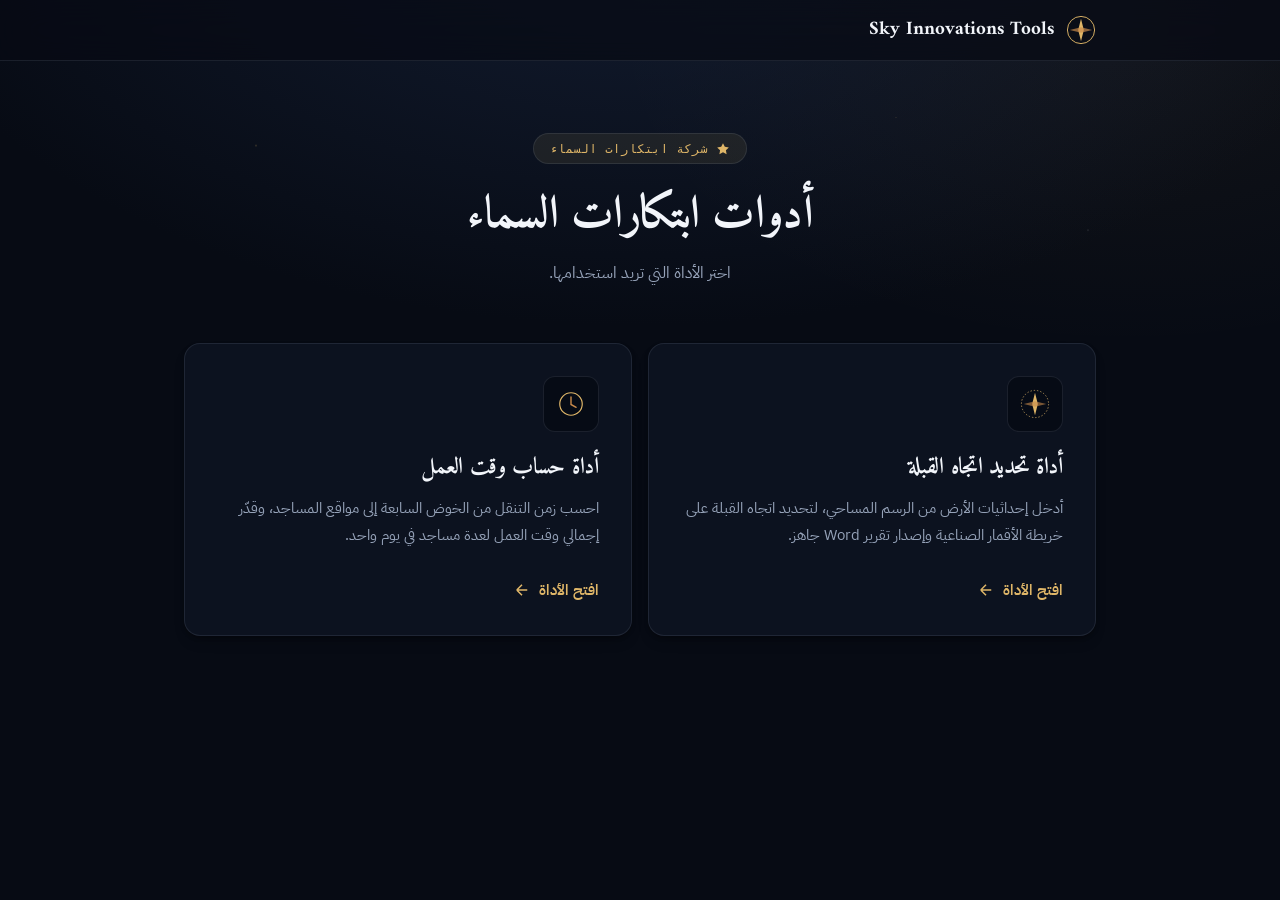
<file: index.html>
<!doctype html>
<html lang="ar" dir="rtl">
  <head>
    <meta charset="UTF-8" />
    <meta name="viewport" content="width=device-width, initial-scale=1.0" />
    <title>Sky Innovations Tools — أدوات ابتكارات السماء</title>
    <link rel="preconnect" href="https://fonts.googleapis.com" />
    <link rel="preconnect" href="https://fonts.gstatic.com" crossorigin />
    <link
      href="https://fonts.googleapis.com/css2?family=Amiri:ital,wght@0,400;0,700;1,400&family=IBM+Plex+Sans+Arabic:wght@300;400;500;600;700&family=IBM+Plex+Mono:wght@400;500;600&display=swap"
      rel="stylesheet"
    />
    <link rel="stylesheet" href="assets/style.css" />
    <link rel="stylesheet" href="assets/hub.css" />
  </head>
  <body>
    <header class="site-header">
      <div class="site-header-inner">
        <div class="brand">
          <svg class="brand-mark" viewBox="0 0 64 64">
            <circle cx="32" cy="32" r="29" fill="none" stroke="var(--gold)" stroke-width="2" />
            <polygon points="32,8 38,32 32,56 26,32" fill="var(--gold)" />
            <polygon points="8,32 32,26 56,32 32,38" fill="var(--sand)" opacity="0.7" />
          </svg>
          <span>Sky Innovations Tools</span>
        </div>
      </div>
    </header>

    <section class="hero">
      <div class="star-field"></div>
      <div class="hero-inner">
        <div class="eyebrow">
          <svg width="14" height="14" fill="currentColor" viewBox="0 0 24 24"><path d="M12 2L15.09 8.26L22 9.27L17 14.14L18.18 21.02L12 17.77L5.82 21.02L7 14.14L2 9.27L8.91 8.26L12 2Z"/></svg>
          <span>شركة ابتكارات السماء</span>
        </div>
        <h1>أدوات ابتكارات السماء</h1>
        <p>اختر الأداة التي تريد استخدامها.</p>
      </div>
    </section>

    <div class="wrap">
      <div class="tool-grid">
        <a class="tool-card" href="qibla.html">
          <div class="tool-icon">
            <svg viewBox="0 0 64 64" width="46" height="46">
              <circle cx="32" cy="32" r="29" fill="none" stroke="var(--gold)" stroke-width="1.5" stroke-dasharray="3,4" />
              <polygon points="32,8 38,32 32,56 26,32" fill="var(--gold)" />
              <polygon points="8,32 32,26 56,32 32,38" fill="var(--sand)" opacity="0.6" />
            </svg>
          </div>
          <h2>أداة تحديد اتجاه القبلة</h2>
          <p>
            أدخل إحداثيات الأرض من الرسم المساحي، لتحديد اتجاه القبلة على خريطة
            الأقمار الصناعية وإصدار تقرير Word جاهز.
          </p>
          <span class="tool-go">
            افتح الأداة
            <svg width="18" height="18" fill="none" stroke="currentColor" stroke-width="2" viewBox="0 0 24 24"><path d="M19 12H5m0 0l7-7m-7 7l7 7"/></svg>
          </span>
        </a>

        <a class="tool-card" href="worktime.html">
          <div class="tool-icon">
            <svg viewBox="0 0 64 64" width="46" height="46">
              <circle cx="32" cy="32" r="24" fill="none" stroke="var(--gold)" stroke-width="2.5" />
              <path d="M32 17v16l11 6" fill="none" stroke="var(--sand)" stroke-width="3" stroke-linecap="round" />
            </svg>
          </div>
          <h2>أداة حساب وقت العمل</h2>
          <p>
            احسب زمن التنقل من الخوض السابعة إلى مواقع المساجد، وقدّر إجمالي وقت
            العمل لعدة مساجد في يوم واحد.
          </p>
          <span class="tool-go">
            افتح الأداة
            <svg width="18" height="18" fill="none" stroke="currentColor" stroke-width="2" viewBox="0 0 24 24"><path d="M19 12H5m0 0l7-7m-7 7l7 7"/></svg>
          </span>
        </a>
      </div>
    </div>
  </body>
</html>
</file>
<file: assets/style.css>
/* ==========================================================================
   Sky Innovations Tools — Core design system
   --------------------------------------------------------------------------
   Direction: "Instrument".
   Structure stays neutral (slate surfaces, hairline rules). Gold is spent on
   three things only: a measured value, the primary action, and active state.
   Every number is set in mono with tabular figures so readings line up like
   an instrument display.
   ========================================================================== */

/* --------------------------------------------------------------------------
   1. Tokens
   -------------------------------------------------------------------------- */
:root {
  /* Surface ladder — neutral, never tinted with the accent */
  --night: #070b14;
  --surface-1: #0c121f;
  --surface-2: #111827;
  --surface-3: #172033;
  --surface-sunken: rgba(4, 8, 15, 0.6);

  /* Hairlines */
  --line: rgba(148, 163, 184, 0.14);
  --line-strong: rgba(148, 163, 184, 0.26);

  /* Accent — used sparingly */
  --gold: #dfb668;
  --gold-light: #f4d896;
  --gold-deep: #c9933b;
  --gold-wash: rgba(223, 182, 104, 0.09);
  --gold-glow: rgba(223, 182, 104, 0.22);
  --sand: #c98a4b;

  /* Text */
  --paper: #f2f5fa;
  --text-2: #c3ccdb;
  --muted: #96a3b9;

  /* Feedback */
  --red: #f87171;
  --red-wash: rgba(248, 113, 113, 0.1);
  --green: #4ade80;
  --green-wash: rgba(74, 222, 128, 0.1);

  /* Type scale */
  --fs-caption: 0.75rem;
  --fs-sm: 0.8125rem;
  --fs-body: 0.9375rem;
  --fs-md: 1rem;
  --fs-lg: 1.1875rem;
  --fs-xl: 1.4375rem;
  --fs-display: clamp(2rem, 4.5vw, 2.875rem);

  --font-body: "IBM Plex Sans Arabic", system-ui, sans-serif;
  --font-display: "Amiri", Georgia, serif;
  --font-mono: "IBM Plex Mono", ui-monospace, monospace;

  /* Spacing — 4pt grid */
  --sp-1: 4px;
  --sp-2: 8px;
  --sp-3: 12px;
  --sp-4: 16px;
  --sp-5: 20px;
  --sp-6: 24px;
  --sp-8: 32px;
  --sp-10: 40px;
  --sp-14: 56px;
  --sp-18: 72px;

  /* Radius */
  --radius-xs: 8px;
  --radius-sm: 12px;
  --radius: 16px;
  --radius-lg: 20px;
  --radius-pill: 999px;

  /* Elevation — low spread, layered */
  --shadow-1: 0 1px 2px rgba(0, 0, 0, 0.3);
  --shadow-2: 0 2px 4px rgba(0, 0, 0, 0.24), 0 8px 16px -8px rgba(0, 0, 0, 0.4);
  --shadow-3: 0 4px 8px rgba(0, 0, 0, 0.24), 0 16px 32px -12px rgba(0, 0, 0, 0.5);
  --shadow-4: 0 8px 16px rgba(0, 0, 0, 0.3), 0 32px 64px -16px rgba(0, 0, 0, 0.6);
  --shadow: var(--shadow-3);

  /* Motion */
  --ease: cubic-bezier(0.32, 0.72, 0, 1);
  --dur-fast: 140ms;
  --dur: 220ms;

  --glass-blur: blur(20px);

  /* Legacy aliases so no existing rule loses its value */
  --night-2: var(--surface-2);
  --card-bg: var(--surface-1);
  --card-border: var(--line);
}

/* --------------------------------------------------------------------------
   2. Base
   -------------------------------------------------------------------------- */
*,
*::before,
*::after {
  box-sizing: border-box;
}

@media (prefers-reduced-motion: reduce) {
  *,
  *::before,
  *::after {
    animation-duration: 0.001ms !important;
    animation-iteration-count: 1 !important;
    transition-duration: 0.001ms !important;
    scroll-behavior: auto !important;
  }
}

html {
  scroll-behavior: smooth;
  -webkit-text-size-adjust: 100%;
}

body {
  margin: 0;
  padding: 0;
  background: var(--night);
  background-image:
    radial-gradient(1100px 620px at 50% -12%, rgba(30, 45, 76, 0.55), transparent 70%),
    radial-gradient(760px 460px at 88% 4%, rgba(223, 182, 104, 0.05), transparent 68%);
  background-attachment: fixed;
  color: var(--paper);
  font-family: var(--font-body);
  font-size: var(--fs-body);
  line-height: 1.75;
  min-height: 100vh;
  -webkit-font-smoothing: antialiased;
  -moz-osx-font-smoothing: grayscale;
}

h1,
h2,
h3 {
  font-family: var(--font-display);
  font-weight: 700;
  margin: 0;
  letter-spacing: -0.01em;
}

a {
  color: var(--gold);
  text-decoration-thickness: 1px;
  text-underline-offset: 3px;
}

/* Inline links keep a comfortable hit area without disturbing the text flow */
footer a,
.hint a,
.panel .sub a {
  display: inline-block;
  padding-block: var(--sp-1);
}

::selection {
  background: var(--gold);
  color: var(--night);
}

:focus-visible {
  outline: 2px solid var(--gold);
  outline-offset: 3px;
  border-radius: var(--radius-xs);
}

/* Numbers read as instrument output wherever they appear */
.textarea-mono,
.stat .value,
.doc-value,
.result-hero .copy .angle,
.eyebrow,
.step-badge,
.qibla-tag b {
  font-variant-numeric: tabular-nums;
}

.wrap {
  max-width: 960px;
  margin: 0 auto;
  padding: 0 var(--sp-6) var(--sp-18);
}

.hidden {
  display: none !important;
}

/* --------------------------------------------------------------------------
   3. Header
   -------------------------------------------------------------------------- */
.site-header {
  position: sticky;
  top: 0;
  z-index: 900;
  background: rgba(7, 11, 20, 0.72);
  backdrop-filter: var(--glass-blur);
  -webkit-backdrop-filter: var(--glass-blur);
  border-bottom: 1px solid var(--line);
}

.site-header-inner {
  max-width: 960px;
  margin: 0 auto;
  padding: var(--sp-3) var(--sp-6);
  display: flex;
  align-items: center;
  justify-content: space-between;
  gap: var(--sp-4);
  min-height: 60px;
}

.brand {
  display: flex;
  align-items: center;
  gap: var(--sp-3);
  font-family: var(--font-display);
  font-weight: 700;
  color: var(--paper);
  font-size: var(--fs-lg);
}

.brand-mark {
  width: 30px;
  height: 30px;
  flex-shrink: 0;
}

.step-nav {
  display: flex;
  gap: var(--sp-6);
}

.step-nav a {
  color: var(--muted);
  text-decoration: none;
  font-size: var(--fs-sm);
  font-weight: 500;
  padding: var(--sp-1) var(--sp-2);
  margin: 0 calc(var(--sp-2) * -1);
  border-radius: var(--radius-xs);
  min-height: 30px;
  transition: color var(--dur-fast) var(--ease), background-color var(--dur-fast) var(--ease);
  display: flex;
  align-items: center;
  gap: var(--sp-2);
}

.step-nav a:hover {
  color: var(--paper);
  background: rgba(255, 255, 255, 0.04);
}

@media (max-width: 640px) {
  .step-nav {
    display: none;
  }
}

/* --------------------------------------------------------------------------
   4. Hero
   -------------------------------------------------------------------------- */
.hero {
  position: relative;
  padding: var(--sp-18) var(--sp-6) var(--sp-14);
  text-align: center;
  overflow: hidden;
}

.hero .star-field {
  position: absolute;
  inset: 0;
  background-image:
    radial-gradient(1.5px 1.5px at 20% 30%, rgba(223, 182, 104, 0.35), transparent),
    radial-gradient(1px 1px at 70% 20%, rgba(223, 182, 104, 0.26), transparent),
    radial-gradient(1.5px 1.5px at 85% 60%, rgba(255, 255, 255, 0.16), transparent),
    radial-gradient(1px 1px at 45% 75%, rgba(223, 182, 104, 0.26), transparent);
  opacity: 0.7;
  pointer-events: none;
}

.hero-inner {
  position: relative;
  max-width: 620px;
  margin: 0 auto;
  animation: fadeUp 0.6s var(--ease) both;
}

@keyframes fadeUp {
  from {
    opacity: 0;
    transform: translateY(12px);
  }
  to {
    opacity: 1;
    transform: translateY(0);
  }
}

.eyebrow {
  display: inline-flex;
  align-items: center;
  gap: var(--sp-2);
  font-family: var(--font-mono);
  font-size: var(--fs-caption);
  letter-spacing: 0.06em;
  color: var(--gold);
  background: var(--gold-wash);
  border: 1px solid var(--line);
  border-radius: var(--radius-pill);
  padding: var(--sp-1) var(--sp-4);
  margin-bottom: var(--sp-6);
}

.hero h1 {
  font-size: var(--fs-display);
  color: var(--paper);
  margin-bottom: var(--sp-4);
  line-height: 1.2;
}

.hero p {
  color: var(--muted);
  font-size: var(--fs-md);
  max-width: 540px;
  margin: 0 auto;
  text-wrap: pretty;
}

.compass-mark {
  width: 64px;
  height: 64px;
  margin: 0 auto var(--sp-6);
  filter: drop-shadow(0 0 14px var(--gold-glow));
  animation: slowspin 120s linear infinite;
}

@keyframes slowspin {
  to {
    transform: rotate(360deg);
  }
}

/* --------------------------------------------------------------------------
   5. Panel — the single card style
   -------------------------------------------------------------------------- */
.panel {
  background: var(--surface-1);
  border: 1px solid var(--line);
  border-radius: var(--radius);
  padding: var(--sp-8);
  margin: var(--sp-6) 0;
  box-shadow: var(--shadow-2);
  scroll-margin-top: 88px;
  transition: border-color var(--dur) var(--ease);
}

.panel:hover {
  border-color: var(--line-strong);
}

.panel-head {
  display: flex;
  align-items: center;
  gap: var(--sp-3);
  margin-bottom: var(--sp-1);
}

.step-badge {
  flex-shrink: 0;
  width: 30px;
  height: 30px;
  border-radius: var(--radius-xs);
  background: var(--gold-wash);
  border: 1px solid rgba(223, 182, 104, 0.32);
  color: var(--gold-light);
  font-family: var(--font-mono);
  font-size: var(--fs-sm);
  font-weight: 500;
  display: flex;
  align-items: center;
  justify-content: center;
}

.panel h2 {
  font-size: var(--fs-xl);
  color: var(--paper);
  line-height: 1.35;
}

.panel .sub {
  color: var(--muted);
  font-size: var(--fs-body);
  margin: var(--sp-1) 0 var(--sp-6);
  text-wrap: pretty;
}

/* --------------------------------------------------------------------------
   6. Forms — one input style
   -------------------------------------------------------------------------- */
.grid2 {
  display: grid;
  grid-template-columns: 1fr 1fr;
  gap: var(--sp-4);
}

.field {
  margin-bottom: var(--sp-5);
}

.field label {
  display: block;
  font-size: var(--fs-sm);
  font-weight: 500;
  color: var(--text-2);
  margin-bottom: var(--sp-2);
}

.field input,
.field select,
.field textarea,
.textarea-mono {
  width: 100%;
  background: var(--surface-sunken);
  border: 1px solid var(--line);
  border-radius: var(--radius-sm);
  color: var(--paper);
  padding: 11px var(--sp-3);
  font-size: var(--fs-body);
  font-family: var(--font-mono);
  line-height: 1.6;
  transition: border-color var(--dur-fast) var(--ease),
    box-shadow var(--dur-fast) var(--ease),
    background-color var(--dur-fast) var(--ease);
}

.field input::placeholder,
.field textarea::placeholder,
.textarea-mono::placeholder {
  color: rgba(150, 163, 185, 0.55);
}

.field select {
  font-family: var(--font-body);
  cursor: pointer;
}

.field input:hover,
.field select:hover,
.field textarea:hover,
.textarea-mono:hover {
  border-color: var(--line-strong);
}

.field input:focus,
.field select:focus,
.field textarea:focus,
.textarea-mono:focus {
  outline: none;
  border-color: var(--gold);
  background: rgba(4, 8, 15, 0.9);
  box-shadow: 0 0 0 3px var(--gold-glow);
}

.textarea-mono {
  font-size: var(--fs-body);
  resize: vertical;
  display: block;
}

#ocrText.textarea-mono {
  min-height: 130px;
  font-size: var(--fs-sm);
}

.input-accent {
  color: var(--gold-light);
  font-weight: 600;
}

.hint {
  font-size: var(--fs-sm);
  color: var(--muted);
  margin-bottom: var(--sp-4);
  line-height: 1.7;
}

.muted-inline {
  color: var(--muted);
  font-weight: 400;
  font-size: var(--fs-sm);
}

/* --------------------------------------------------------------------------
   7. Dropzone
   -------------------------------------------------------------------------- */
.dropzone {
  border: 1px dashed var(--line-strong);
  border-radius: var(--radius);
  padding: var(--sp-10) var(--sp-5);
  text-align: center;
  cursor: pointer;
  background: var(--surface-sunken);
  transition: border-color var(--dur) var(--ease), background-color var(--dur) var(--ease);
  display: flex;
  flex-direction: column;
  align-items: center;
  gap: var(--sp-2);
}

.dropzone:hover,
.dropzone.drag {
  border-color: var(--gold);
  background: var(--gold-wash);
}

.dropzone-icon {
  width: 34px;
  height: 34px;
  color: var(--gold);
  margin-bottom: var(--sp-1);
}

.dropzone p {
  margin: 0;
  color: var(--paper);
  font-size: var(--fs-md);
  font-weight: 500;
}

.dropzone span {
  color: var(--muted);
  font-size: var(--fs-sm);
}

.dropzone input {
  display: none;
}

/* --------------------------------------------------------------------------
   8. Preview
   -------------------------------------------------------------------------- */
.preview {
  display: none;
  align-items: center;
  gap: var(--sp-4);
  margin-top: var(--sp-5);
  padding: var(--sp-3);
  background: var(--surface-sunken);
  border-radius: var(--radius-sm);
  border: 1px solid var(--line);
}

.preview.show {
  display: flex;
}

.preview img {
  width: 64px;
  height: 64px;
  object-fit: cover;
  border-radius: var(--radius-xs);
  border: 1px solid var(--line);
}

.preview .meta {
  flex: 1;
  min-width: 0;
  font-size: var(--fs-sm);
  color: var(--muted);
}

.preview .meta b {
  color: var(--paper);
  display: block;
  font-size: var(--fs-body);
  margin-bottom: 2px;
  overflow: hidden;
  text-overflow: ellipsis;
  white-space: nowrap;
}

.preview button.clear {
  background: transparent;
  border: 1px solid var(--line);
  color: var(--red);
  border-radius: var(--radius-xs);
  padding: var(--sp-2) var(--sp-3);
  font-size: var(--fs-sm);
  font-family: inherit;
  cursor: pointer;
  transition: background-color var(--dur-fast) var(--ease),
    border-color var(--dur-fast) var(--ease);
}

.preview button.clear:hover {
  background: var(--red-wash);
  border-color: rgba(248, 113, 113, 0.5);
}

/* --------------------------------------------------------------------------
   9. Status / loading
   -------------------------------------------------------------------------- */
.status {
  display: none;
  align-items: center;
  gap: var(--sp-3);
  margin-top: var(--sp-5);
  font-size: var(--fs-body);
  color: var(--gold-light);
  background: var(--gold-wash);
  border: 1px solid var(--line);
  padding: var(--sp-3) var(--sp-4);
  border-radius: var(--radius-sm);
}

.status.show {
  display: flex;
}

.spinner {
  width: 16px;
  height: 16px;
  border-radius: 50%;
  border: 2px solid rgba(223, 182, 104, 0.2);
  border-top-color: var(--gold);
  animation: spin 0.7s linear infinite;
  flex-shrink: 0;
}

@keyframes spin {
  to {
    transform: rotate(360deg);
  }
}

/* --------------------------------------------------------------------------
   10. Buttons — one primary, one ghost
   -------------------------------------------------------------------------- */
button.primary {
  background: linear-gradient(180deg, var(--gold-light) 0%, var(--gold) 55%, var(--gold-deep) 100%);
  color: #1a1204;
  border: none;
  border-radius: var(--radius-sm);
  padding: 13px var(--sp-6);
  font-size: var(--fs-md);
  font-weight: 600;
  font-family: inherit;
  cursor: pointer;
  width: 100%;
  margin-top: var(--sp-2);
  box-shadow: var(--shadow-2);
  transition: transform var(--dur-fast) var(--ease),
    filter var(--dur-fast) var(--ease),
    box-shadow var(--dur-fast) var(--ease);
  display: flex;
  align-items: center;
  justify-content: center;
  gap: var(--sp-2);
}

button.primary:hover {
  filter: brightness(1.06);
  box-shadow: var(--shadow-3);
}

button.primary:active {
  transform: translateY(1px);
  filter: brightness(0.98);
}

button.primary:disabled {
  opacity: 0.55;
  cursor: not-allowed;
  filter: none;
  box-shadow: none;
}

button.ghost {
  background: transparent;
  color: var(--text-2);
  border: 1px solid var(--line);
  border-radius: var(--radius-sm);
  padding: 11px var(--sp-5);
  font-size: var(--fs-body);
  font-weight: 500;
  font-family: inherit;
  cursor: pointer;
  transition: border-color var(--dur-fast) var(--ease),
    color var(--dur-fast) var(--ease),
    background-color var(--dur-fast) var(--ease);
}

button.ghost:hover {
  border-color: var(--line-strong);
  color: var(--paper);
  background: rgba(255, 255, 255, 0.03);
}

/* --------------------------------------------------------------------------
   11. Modal
   -------------------------------------------------------------------------- */
.ocr-modal-overlay {
  position: fixed;
  inset: 0;
  background: rgba(4, 7, 13, 0.72);
  backdrop-filter: blur(6px);
  -webkit-backdrop-filter: blur(6px);
  z-index: 2000;
  display: flex;
  align-items: center;
  justify-content: center;
  padding: var(--sp-5);
  animation: fadeIn var(--dur) var(--ease) both;
}

@keyframes fadeIn {
  from {
    opacity: 0;
  }
  to {
    opacity: 1;
  }
}

.ocr-modal-box {
  background: var(--surface-2);
  border: 1px solid var(--line-strong);
  border-radius: var(--radius);
  box-shadow: var(--shadow-4);
  padding: var(--sp-8);
  max-width: 420px;
  width: 100%;
  animation: popIn var(--dur) var(--ease) both;
}

@keyframes popIn {
  from {
    opacity: 0;
    transform: translateY(8px) scale(0.99);
  }
  to {
    opacity: 1;
    transform: none;
  }
}

.ocr-modal-box h3 {
  font-family: var(--font-body);
  font-size: var(--fs-lg);
  font-weight: 700;
  color: var(--paper);
  margin-bottom: var(--sp-2);
}

/* --------------------------------------------------------------------------
   12. Feedback states
   -------------------------------------------------------------------------- */
.error-box {
  display: none;
  background: var(--red-wash);
  border: 1px solid rgba(248, 113, 113, 0.35);
  border-inline-start: 3px solid var(--red);
  color: #fecaca;
  border-radius: var(--radius-sm);
  padding: var(--sp-3) var(--sp-4);
  font-size: var(--fs-body);
  margin-top: var(--sp-5);
  line-height: 1.7;
}

.error-box.show {
  display: block;
}

.validation-panel {
  margin: var(--sp-5) 0;
  padding: var(--sp-5);
  background: var(--red-wash);
  border: 1px solid rgba(248, 113, 113, 0.3);
  border-inline-start: 3px solid var(--red);
  border-radius: var(--radius-sm);
}

.validation-panel h3 {
  margin: 0 0 var(--sp-2);
  font-size: var(--fs-md);
  color: var(--red);
  font-family: var(--font-body);
  font-weight: 600;
}

.validation-panel .warnings {
  font-size: var(--fs-body);
  color: var(--text-2);
  line-height: 1.8;
}

.validation-panel .area-line {
  margin-top: var(--sp-3);
  font-size: var(--fs-sm);
  color: var(--muted);
}

.validation-success {
  margin: var(--sp-5) 0;
  padding: var(--sp-4);
  background: var(--green-wash);
  border: 1px solid rgba(74, 222, 128, 0.3);
  border-inline-start: 3px solid var(--green);
  border-radius: var(--radius-sm);
  font-size: var(--fs-body);
  color: var(--green);
}

.zoom-note {
  display: none;
  margin-top: var(--sp-3);
  padding: var(--sp-3) var(--sp-4);
  background: var(--gold-wash);
  border: 1px solid var(--line);
  border-radius: var(--radius-sm);
  font-size: var(--fs-sm);
  color: var(--gold-light);
}

/* --------------------------------------------------------------------------
   13. Readouts — stats, result hero, doc table
   -------------------------------------------------------------------------- */
.stat-grid {
  display: grid;
  grid-template-columns: repeat(auto-fit, minmax(148px, 1fr));
  gap: var(--sp-3);
  margin-bottom: var(--sp-6);
}

.stat {
  background: var(--surface-sunken);
  border: 1px solid var(--line);
  border-radius: var(--radius-sm);
  padding: var(--sp-4);
  text-align: center;
  transition: border-color var(--dur-fast) var(--ease);
}

.stat:hover {
  border-color: var(--line-strong);
}

.stat .label {
  font-size: var(--fs-caption);
  color: var(--muted);
  margin-bottom: var(--sp-1);
  letter-spacing: 0.02em;
}

.stat .value {
  font-family: var(--font-mono);
  font-size: var(--fs-md);
  font-weight: 500;
  color: var(--gold-light);
  line-height: 1.4;
}

.stat--primary {
  background: var(--gold-wash);
  border-color: rgba(223, 182, 104, 0.35);
}

.stat--primary .value {
  font-size: var(--fs-lg);
  color: #ffffff;
}

.result-hero {
  display: flex;
  align-items: center;
  gap: var(--sp-5);
  background: linear-gradient(135deg, rgba(223, 182, 104, 0.1), transparent 70%);
  border: 1px solid rgba(223, 182, 104, 0.28);
  border-radius: var(--radius);
  padding: var(--sp-6);
  margin-bottom: var(--sp-6);
}

.result-hero .dial {
  flex-shrink: 0;
  width: 56px;
  height: 56px;
  filter: drop-shadow(0 0 10px var(--gold-glow));
}

.result-hero .copy .eyebrow-sm {
  font-size: var(--fs-sm);
  color: var(--muted);
  margin-bottom: var(--sp-1);
}

.result-hero .copy .angle {
  font-family: var(--font-mono);
  font-size: clamp(1.5rem, 4.5vw, 2rem);
  font-weight: 600;
  color: var(--gold-light);
  line-height: 1.2;
  letter-spacing: -0.01em;
}

.doc-table {
  margin: 0 0 var(--sp-6);
  border-radius: var(--radius-sm);
  overflow: hidden;
  border: 1px solid var(--line);
  font-family: var(--font-mono);
}

.doc-row {
  display: grid;
  grid-template-columns: 1fr 1.6fr;
}

.doc-row + .doc-row {
  border-top: 1px solid var(--line);
}

.doc-label {
  background: var(--surface-sunken);
  color: var(--text-2);
  font-weight: 500;
  font-family: var(--font-body);
  padding: var(--sp-3) var(--sp-4);
  display: flex;
  align-items: center;
  justify-content: center;
  text-align: center;
  font-size: var(--fs-sm);
}

.doc-value {
  background: rgba(255, 255, 255, 0.02);
  color: var(--gold-light);
  font-weight: 500;
  padding: var(--sp-3) var(--sp-4);
  display: flex;
  align-items: center;
  justify-content: center;
  text-align: center;
  font-size: var(--fs-body);
}

.doc-value[dir="ltr"] {
  unicode-bidi: isolate;
}

/* --------------------------------------------------------------------------
   14. Reveal
   -------------------------------------------------------------------------- */
.reveal {
  opacity: 0;
  transform: translateY(12px);
  transition: opacity 0.45s var(--ease), transform 0.45s var(--ease);
}

.reveal.in {
  opacity: 1;
  transform: translateY(0);
}

/* --------------------------------------------------------------------------
   15. Map
   -------------------------------------------------------------------------- */
.map-shell {
  position: relative;
  border-radius: var(--radius);
  overflow: hidden;
  border: 1px solid var(--line);
  height: 480px;
  box-shadow: var(--shadow-2);
}

#map {
  width: 100%;
  height: 100%;
}

.leaflet-container {
  background: var(--surface-1) !important;
}

.compass-dial-wrap {
  display: flex;
  justify-content: center;
  margin: var(--sp-6) 0 var(--sp-4);
}

.compass-dial {
  width: 220px;
  height: 220px;
}

#needle {
  transition: transform 0.5s var(--ease);
}

.qibla-tag {
  position: absolute;
  bottom: var(--sp-4);
  right: var(--sp-4);
  z-index: 500;
  background: rgba(7, 11, 20, 0.88);
  backdrop-filter: blur(10px);
  -webkit-backdrop-filter: blur(10px);
  border: 1px solid var(--line-strong);
  border-radius: var(--radius-xs);
  padding: var(--sp-2) var(--sp-4);
  font-size: var(--fs-sm);
  color: var(--text-2);
  box-shadow: var(--shadow-2);
}

.qibla-tag b {
  color: var(--red);
  font-family: var(--font-mono);
}

.layer-toggle {
  position: absolute;
  top: var(--sp-4);
  right: var(--sp-4);
  z-index: 500;
  display: flex;
  background: rgba(7, 11, 20, 0.88);
  backdrop-filter: blur(10px);
  -webkit-backdrop-filter: blur(10px);
  border: 1px solid var(--line-strong);
  border-radius: var(--radius-xs);
  overflow: hidden;
  padding: 3px;
  box-shadow: var(--shadow-2);
}

.layer-toggle button {
  border: none;
  background: transparent;
  color: var(--muted);
  font-family: var(--font-body);
  font-size: var(--fs-sm);
  padding: var(--sp-2) var(--sp-4);
  border-radius: 6px;
  cursor: pointer;
  transition: background-color var(--dur-fast) var(--ease), color var(--dur-fast) var(--ease);
}

.layer-toggle button:hover {
  color: var(--paper);
}

.layer-toggle button.active {
  background: var(--gold);
  color: #1a1204;
  font-weight: 600;
}

/* --------------------------------------------------------------------------
   16. Toolbar & footer
   -------------------------------------------------------------------------- */
.toolbar {
  display: flex;
  gap: var(--sp-3);
  flex-wrap: wrap;
  margin-top: var(--sp-4);
}

.toolbar .ghost {
  flex: 1;
}

footer {
  text-align: center;
  color: var(--muted);
  font-size: var(--fs-sm);
  padding: var(--sp-10) 0 0;
  margin-top: var(--sp-5);
  border-top: 1px solid var(--line);
}

footer .footer-mark {
  width: 22px;
  height: 22px;
  margin: 0 auto var(--sp-3);
  display: block;
  opacity: 0.5;
}

footer p {
  max-width: 480px;
  margin: 0 auto;
}

/* --------------------------------------------------------------------------
   17. Responsive
   -------------------------------------------------------------------------- */
@media (max-width: 640px) {
  .wrap {
    padding: 0 var(--sp-4) var(--sp-14);
  }

  .hero {
    padding: var(--sp-10) var(--sp-4) var(--sp-8);
  }

  .panel {
    padding: var(--sp-5);
    margin: var(--sp-4) 0;
    border-radius: var(--radius-sm);
  }

  .grid2 {
    grid-template-columns: 1fr;
  }

  .stat-grid {
    grid-template-columns: repeat(2, 1fr);
  }

  .result-hero {
    padding: var(--sp-5);
    gap: var(--sp-4);
  }

  .doc-row {
    grid-template-columns: 1fr 1.3fr;
  }

  .map-shell {
    height: 380px;
  }

  .site-header-inner {
    padding: var(--sp-3) var(--sp-4);
  }
}
</file>
<file: assets/hub.css>
/* ==========================================================================
   Tool picker (index) + cross-tool navigation
   Built entirely on the tokens in style.css — no local colours or sizes.
   ========================================================================== */

.tool-grid {
  display: grid;
  grid-template-columns: repeat(auto-fit, minmax(290px, 1fr));
  gap: var(--sp-4);
  margin: 0 0 var(--sp-14);
}

/* A tool card is a panel you can enter — same surface, same rules */
.tool-card {
  position: relative;
  display: flex;
  flex-direction: column;
  gap: var(--sp-3);
  padding: var(--sp-8);
  background: var(--surface-1);
  border: 1px solid var(--line);
  border-radius: var(--radius);
  box-shadow: var(--shadow-2);
  color: inherit;
  text-decoration: none;
  overflow: hidden;
  transition: border-color var(--dur) var(--ease),
    transform var(--dur) var(--ease),
    box-shadow var(--dur) var(--ease);
}

/* A hairline of accent lights along the top edge on hover — the only
   decorative flourish, and it reads as "this one is selected". */
.tool-card::after {
  content: "";
  position: absolute;
  inset: 0 0 auto 0;
  height: 1px;
  background: linear-gradient(90deg, transparent, var(--gold), transparent);
  opacity: 0;
  transition: opacity var(--dur) var(--ease);
}

.tool-card:hover,
.tool-card:focus-visible {
  border-color: var(--line-strong);
  transform: translateY(-2px);
  box-shadow: var(--shadow-3);
}

.tool-card:hover::after,
.tool-card:focus-visible::after {
  opacity: 1;
}

.tool-icon {
  display: flex;
  align-items: center;
  justify-content: center;
  width: 56px;
  height: 56px;
  border-radius: var(--radius-sm);
  border: 1px solid var(--line);
  background: var(--surface-sunken);
  color: var(--gold);
  transition: border-color var(--dur) var(--ease);
}

.tool-card:hover .tool-icon {
  border-color: rgba(223, 182, 104, 0.35);
}

.tool-icon svg {
  width: 30px;
  height: 30px;
}

.tool-card h2 {
  margin: var(--sp-2) 0 0;
  font-size: var(--fs-xl);
  font-weight: 700;
  color: var(--paper);
  line-height: 1.35;
}

.tool-card p {
  margin: 0;
  color: var(--muted);
  font-size: var(--fs-body);
  line-height: 1.8;
  text-wrap: pretty;
}

.tool-go {
  display: inline-flex;
  align-items: center;
  gap: var(--sp-2);
  margin-top: auto;
  padding-top: var(--sp-4);
  color: var(--gold);
  font-weight: 600;
  font-size: var(--fs-body);
}

.tool-go svg {
  transition: transform var(--dur) var(--ease);
}

.tool-card:hover .tool-go svg,
.tool-card:focus-visible .tool-go svg {
  transform: translateX(-4px);
}

/* Back link shown inside each tool's header */
.back-to-tools {
  display: inline-flex;
  align-items: center;
  gap: var(--sp-2);
  padding: var(--sp-1) var(--sp-3);
  border-radius: var(--radius-xs);
  color: var(--muted);
  text-decoration: none;
  font-size: var(--fs-sm);
  white-space: nowrap;
  transition: color var(--dur-fast) var(--ease), background-color var(--dur-fast) var(--ease);
}

.back-to-tools:hover,
.back-to-tools:focus-visible {
  color: var(--paper);
  background: rgba(255, 255, 255, 0.04);
}

@media (max-width: 640px) {
  .tool-grid {
    grid-template-columns: 1fr;
    gap: var(--sp-3);
  }

  .tool-card {
    padding: var(--sp-6);
    border-radius: var(--radius-sm);
  }
}
</file>
